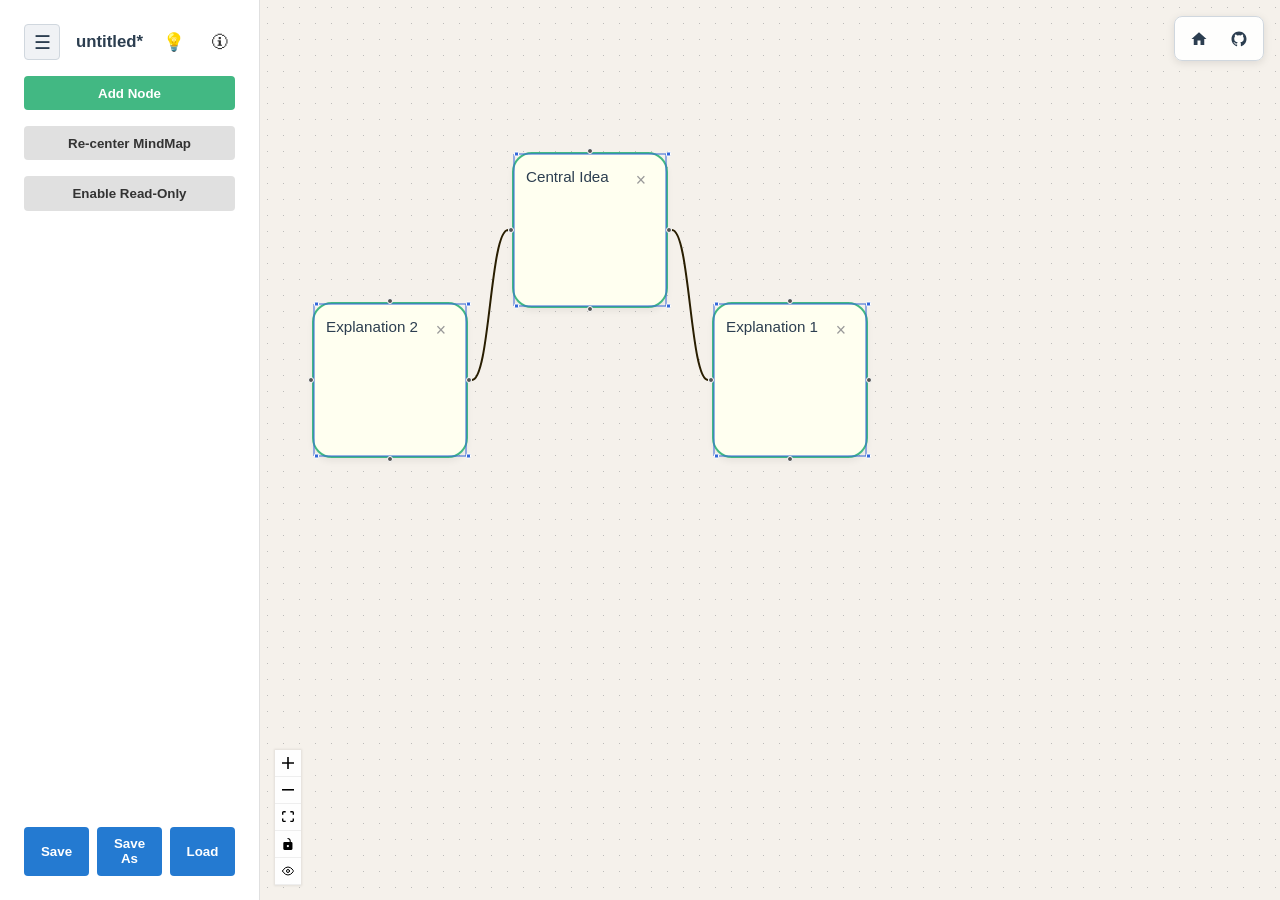
<file: app-mindmap/index.html>
<!DOCTYPE html>
<html lang="en">
  <head>
    <meta charset="UTF-8" />
    <meta name="viewport" content="width=device-width, initial-scale=1.0" />
    <title>Mindmap Maker</title>
    <script type="module" crossorigin src="./assets/index-CNzc7i6K.js"></script>
    <link rel="stylesheet" crossorigin href="./assets/index-DN7jUiZi.css">
  </head>
  <body>
    <div id="app"></div>
  </body>
</html>
</file>
<file: app-mindmap/assets/index-DN7jUiZi.css>
.vue-flow__resize-control{position:absolute}.vue-flow__resize-control.left,.vue-flow__resize-control.right{cursor:ew-resize}.vue-flow__resize-control.top,.vue-flow__resize-control.bottom{cursor:ns-resize}.vue-flow__resize-control.top.left,.vue-flow__resize-control.bottom.right{cursor:nwse-resize}.vue-flow__resize-control.bottom.left,.vue-flow__resize-control.top.right{cursor:nesw-resize}.vue-flow__resize-control.handle{background-color:#3367d9;border:1px solid #fff;border-radius:1px;width:5px;height:5px;transform:translate(-50%,-50%)}.vue-flow__resize-control.handle.left{top:50%;left:0}.vue-flow__resize-control.handle.right{top:50%;left:100%}.vue-flow__resize-control.handle.top{top:0;left:50%}.vue-flow__resize-control.handle.bottom{top:100%;left:50%}.vue-flow__resize-control.handle.top.left,.vue-flow__resize-control.handle.bottom.left{left:0}.vue-flow__resize-control.handle.top.right,.vue-flow__resize-control.handle.bottom.right{left:100%}.vue-flow__resize-control.line{border:0 solid #3367d9}.vue-flow__resize-control.line.left,.vue-flow__resize-control.line.right{width:1px;height:100%;top:0;transform:translate(-50%)}.vue-flow__resize-control.line.left{border-left-width:1px;left:0}.vue-flow__resize-control.line.right{border-right-width:1px;left:100%}.vue-flow__resize-control.line.top,.vue-flow__resize-control.line.bottom{width:100%;height:1px;left:0;transform:translateY(-50%)}.vue-flow__resize-control.line.top{border-top-width:1px;top:0}.vue-flow__resize-control.line.bottom{border-bottom-width:1px;top:100%}@font-face{font-display:block;font-family:KaTeX_AMS;font-style:normal;font-weight:400;src:url(./KaTeX_AMS-Regular-BQhdFMY1.woff2)format("woff2"),url(./KaTeX_AMS-Regular-DMm9YOAa.woff)format("woff"),url(./KaTeX_AMS-Regular-DRggAlZN.ttf)format("truetype")}@font-face{font-display:block;font-family:KaTeX_Caligraphic;font-style:normal;font-weight:700;src:url(./KaTeX_Caligraphic-Bold-Dq_IR9rO.woff2)format("woff2"),url(./KaTeX_Caligraphic-Bold-BEiXGLvX.woff)format("woff"),url(./KaTeX_Caligraphic-Bold-ATXxdsX0.ttf)format("truetype")}@font-face{font-display:block;font-family:KaTeX_Caligraphic;font-style:normal;font-weight:400;src:url(./KaTeX_Caligraphic-Regular-Di6jR-x-.woff2)format("woff2"),url(./KaTeX_Caligraphic-Regular-CTRA-rTL.woff)format("woff"),url(./KaTeX_Caligraphic-Regular-wX97UBjC.ttf)format("truetype")}@font-face{font-display:block;font-family:KaTeX_Fraktur;font-style:normal;font-weight:700;src:url(./KaTeX_Fraktur-Bold-CL6g_b3V.woff2)format("woff2"),url(./KaTeX_Fraktur-Bold-BsDP51OF.woff)format("woff"),url(./KaTeX_Fraktur-Bold-BdnERNNW.ttf)format("truetype")}@font-face{font-display:block;font-family:KaTeX_Fraktur;font-style:normal;font-weight:400;src:url(./KaTeX_Fraktur-Regular-CTYiF6lA.woff2)format("woff2"),url(./KaTeX_Fraktur-Regular-Dxdc4cR9.woff)format("woff"),url(./KaTeX_Fraktur-Regular-CB_wures.ttf)format("truetype")}@font-face{font-display:block;font-family:KaTeX_Main;font-style:normal;font-weight:700;src:url(./KaTeX_Main-Bold-Cx986IdX.woff2)format("woff2"),url(./KaTeX_Main-Bold-Jm3AIy58.woff)format("woff"),url(./KaTeX_Main-Bold-waoOVXN0.ttf)format("truetype")}@font-face{font-display:block;font-family:KaTeX_Main;font-style:italic;font-weight:700;src:url(./KaTeX_Main-BoldItalic-DxDJ3AOS.woff2)format("woff2"),url(./KaTeX_Main-BoldItalic-SpSLRI95.woff)format("woff"),url(./KaTeX_Main-BoldItalic-DzxPMmG6.ttf)format("truetype")}@font-face{font-display:block;font-family:KaTeX_Main;font-style:italic;font-weight:400;src:url(./KaTeX_Main-Italic-NWA7e6Wa.woff2)format("woff2"),url(./KaTeX_Main-Italic-BMLOBm91.woff)format("woff"),url(./KaTeX_Main-Italic-3WenGoN9.ttf)format("truetype")}@font-face{font-display:block;font-family:KaTeX_Main;font-style:normal;font-weight:400;src:url(./KaTeX_Main-Regular-B22Nviop.woff2)format("woff2"),url(./KaTeX_Main-Regular-Dr94JaBh.woff)format("woff"),url(./KaTeX_Main-Regular-ypZvNtVU.ttf)format("truetype")}@font-face{font-display:block;font-family:KaTeX_Math;font-style:italic;font-weight:700;src:url(./KaTeX_Math-BoldItalic-CZnvNsCZ.woff2)format("woff2"),url(./KaTeX_Math-BoldItalic-iY-2wyZ7.woff)format("woff"),url(./KaTeX_Math-BoldItalic-B3XSjfu4.ttf)format("truetype")}@font-face{font-display:block;font-family:KaTeX_Math;font-style:italic;font-weight:400;src:url(./KaTeX_Math-Italic-t53AETM-.woff2)format("woff2"),url(./KaTeX_Math-Italic-DA0__PXp.woff)format("woff"),url(./KaTeX_Math-Italic-flOr_0UB.ttf)format("truetype")}@font-face{font-display:block;font-family:KaTeX_SansSerif;font-style:normal;font-weight:700;src:url(./KaTeX_SansSerif-Bold-D1sUS0GD.woff2)format("woff2"),url(./KaTeX_SansSerif-Bold-DbIhKOiC.woff)format("woff"),url(./KaTeX_SansSerif-Bold-CFMepnvq.ttf)format("truetype")}@font-face{font-display:block;font-family:KaTeX_SansSerif;font-style:italic;font-weight:400;src:url(./KaTeX_SansSerif-Italic-C3H0VqGB.woff2)format("woff2"),url(./KaTeX_SansSerif-Italic-DN2j7dab.woff)format("woff"),url(./KaTeX_SansSerif-Italic-YYjJ1zSn.ttf)format("truetype")}@font-face{font-display:block;font-family:KaTeX_SansSerif;font-style:normal;font-weight:400;src:url(./KaTeX_SansSerif-Regular-DDBCnlJ7.woff2)format("woff2"),url(./KaTeX_SansSerif-Regular-CS6fqUqJ.woff)format("woff"),url(./KaTeX_SansSerif-Regular-BNo7hRIc.ttf)format("truetype")}@font-face{font-display:block;font-family:KaTeX_Script;font-style:normal;font-weight:400;src:url(./KaTeX_Script-Regular-D3wIWfF6.woff2)format("woff2"),url(./KaTeX_Script-Regular-D5yQViql.woff)format("woff"),url(./KaTeX_Script-Regular-C5JkGWo-.ttf)format("truetype")}@font-face{font-display:block;font-family:KaTeX_Size1;font-style:normal;font-weight:400;src:url(./KaTeX_Size1-Regular-mCD8mA8B.woff2)format("woff2"),url(./KaTeX_Size1-Regular-C195tn64.woff)format("woff"),url(./KaTeX_Size1-Regular-Dbsnue_I.ttf)format("truetype")}@font-face{font-display:block;font-family:KaTeX_Size2;font-style:normal;font-weight:400;src:url(./KaTeX_Size2-Regular-Dy4dx90m.woff2)format("woff2"),url(./KaTeX_Size2-Regular-oD1tc_U0.woff)format("woff"),url(./KaTeX_Size2-Regular-B7gKUWhC.ttf)format("truetype")}@font-face{font-display:block;font-family:KaTeX_Size3;font-style:normal;font-weight:400;src:url([data-uri])format("woff2"),url(./KaTeX_Size3-Regular-CTq5MqoE.woff)format("woff"),url(./KaTeX_Size3-Regular-DgpXs0kz.ttf)format("truetype")}@font-face{font-display:block;font-family:KaTeX_Size4;font-style:normal;font-weight:400;src:url(./KaTeX_Size4-Regular-Dl5lxZxV.woff2)format("woff2"),url(./KaTeX_Size4-Regular-BF-4gkZK.woff)format("woff"),url(./KaTeX_Size4-Regular-DWFBv043.ttf)format("truetype")}@font-face{font-display:block;font-family:KaTeX_Typewriter;font-style:normal;font-weight:400;src:url(./KaTeX_Typewriter-Regular-CO6r4hn1.woff2)format("woff2"),url(./KaTeX_Typewriter-Regular-C0xS9mPB.woff)format("woff"),url(./KaTeX_Typewriter-Regular-D3Ib7_Hf.ttf)format("truetype")}.katex{text-indent:0;text-rendering:auto;font:1.21em/1.2 KaTeX_Main,Times New Roman,serif;position:relative}.katex *{border-color:currentColor;-ms-high-contrast-adjust:none!important}.katex .katex-version:after{content:"0.18.9"}.katex .katex-mathml{clip-path:inset(50%);border:0;width:1px;height:1px;padding:0;position:absolute;overflow:hidden}.katex .katex-html>.katex-newline{display:block}.katex .katex-base{white-space:nowrap;width:min-content;position:relative}.katex .katex-base,.katex .katex-strut{display:inline-block}.katex .textbf{font-weight:700}.katex .textit{font-style:italic}.katex .textrm{font-family:KaTeX_Main}.katex .textsf{font-family:KaTeX_SansSerif}.katex .texttt{font-family:KaTeX_Typewriter}.katex .mathnormal{font-family:KaTeX_Math;font-style:italic}.katex .mathit{font-family:KaTeX_Main;font-style:italic}.katex .mathrm{font-style:normal}.katex .mathbf{font-family:KaTeX_Main;font-weight:700}.katex .boldsymbol{font-family:KaTeX_Math;font-style:italic;font-weight:700}.katex .amsrm,.katex .mathbb,.katex .textbb{font-family:KaTeX_AMS}.katex .mathcal{font-family:KaTeX_Caligraphic}.katex .mathfrak,.katex .textfrak{font-family:KaTeX_Fraktur}.katex .mathboldfrak,.katex .textboldfrak{font-family:KaTeX_Fraktur;font-weight:700}.katex .mathtt{font-family:KaTeX_Typewriter}.katex .mathscr,.katex .textscr{font-family:KaTeX_Script}.katex .mathsf,.katex .textsf{font-family:KaTeX_SansSerif}.katex .mathboldsf,.katex .textboldsf{font-family:KaTeX_SansSerif;font-weight:700}.katex .mathitsf,.katex .mathsfit,.katex .textitsf{font-family:KaTeX_SansSerif;font-style:italic}.katex .mainrm{font-family:KaTeX_Main;font-style:normal}.katex .vlist-t{border-collapse:collapse;table-layout:fixed;display:inline-table}.katex .vlist-r{display:table-row}.katex .vlist{vertical-align:bottom;display:table-cell;position:relative}.katex .vlist>span{height:0;display:block;position:relative}.katex .vlist>span>span{display:inline-block}.katex .vlist>span>.pstrut{width:0;overflow:hidden}.katex .vlist-t2{margin-right:-2px}.katex .vlist-s{vertical-align:bottom;width:2px;min-width:2px;font-size:1px;display:table-cell}.katex .katex-vbox{flex-direction:column;align-items:baseline;display:inline-flex}.katex .katex-thinbox{flex-direction:row;width:0;max-width:0;display:inline-flex}.katex .msupsub{text-align:left}.katex .mfrac>span>span{text-align:center}.katex .mfrac .frac-line{border-bottom-style:solid;width:100%;display:inline-block}.katex .katex-hdashline,.katex .katex-hline,.katex .katex-overline .overline-line,.katex .katex-rule,.katex .katex-underline .underline-line,.katex .mfrac .frac-line{min-height:1px}.katex .mspace{display:inline-block}.katex .katex-smash{line-height:0;display:inline}.katex .clap,.katex .llap,.katex .rlap{width:0;position:relative}.katex .clap>.katex-inner,.katex .llap>.katex-inner,.katex .rlap>.katex-inner{position:absolute}.katex .clap>.katex-fix,.katex .llap>.katex-fix,.katex .rlap>.katex-fix{display:inline-block}.katex .llap>.katex-inner{right:0}.katex .clap>.katex-inner,.katex .rlap>.katex-inner{left:0}.katex .clap>.katex-inner>span{margin-left:-50%;margin-right:50%}.katex .katex-rule{border:0 solid;display:inline-block;position:relative}.katex .katex-hline,.katex .katex-overline .overline-line,.katex .katex-underline .underline-line{border-bottom-style:solid;width:100%;display:inline-block}.katex .katex-hdashline{border-bottom-style:dashed;width:100%;display:inline-block}.katex .sqrt>.katex-root{margin-left:.277778em;margin-right:-.555556em}.katex .fontsize-ensurer.reset-size1.size1,.katex .katex-sizing.reset-size1.size1{font-size:1em}.katex .fontsize-ensurer.reset-size1.size2,.katex .katex-sizing.reset-size1.size2{font-size:1.2em}.katex .fontsize-ensurer.reset-size1.size3,.katex .katex-sizing.reset-size1.size3{font-size:1.4em}.katex .fontsize-ensurer.reset-size1.size4,.katex .katex-sizing.reset-size1.size4{font-size:1.6em}.katex .fontsize-ensurer.reset-size1.size5,.katex .katex-sizing.reset-size1.size5{font-size:1.8em}.katex .fontsize-ensurer.reset-size1.size6,.katex .katex-sizing.reset-size1.size6{font-size:2em}.katex .fontsize-ensurer.reset-size1.size7,.katex .katex-sizing.reset-size1.size7{font-size:2.4em}.katex .fontsize-ensurer.reset-size1.size8,.katex .katex-sizing.reset-size1.size8{font-size:2.88em}.katex .fontsize-ensurer.reset-size1.size9,.katex .katex-sizing.reset-size1.size9{font-size:3.456em}.katex .fontsize-ensurer.reset-size1.size10,.katex .katex-sizing.reset-size1.size10{font-size:4.148em}.katex .fontsize-ensurer.reset-size1.size11,.katex .katex-sizing.reset-size1.size11{font-size:4.976em}.katex .fontsize-ensurer.reset-size2.size1,.katex .katex-sizing.reset-size2.size1{font-size:.833333em}.katex .fontsize-ensurer.reset-size2.size2,.katex .katex-sizing.reset-size2.size2{font-size:1em}.katex .fontsize-ensurer.reset-size2.size3,.katex .katex-sizing.reset-size2.size3{font-size:1.16667em}.katex .fontsize-ensurer.reset-size2.size4,.katex .katex-sizing.reset-size2.size4{font-size:1.33333em}.katex .fontsize-ensurer.reset-size2.size5,.katex .katex-sizing.reset-size2.size5{font-size:1.5em}.katex .fontsize-ensurer.reset-size2.size6,.katex .katex-sizing.reset-size2.size6{font-size:1.66667em}.katex .fontsize-ensurer.reset-size2.size7,.katex .katex-sizing.reset-size2.size7{font-size:2em}.katex .fontsize-ensurer.reset-size2.size8,.katex .katex-sizing.reset-size2.size8{font-size:2.4em}.katex .fontsize-ensurer.reset-size2.size9,.katex .katex-sizing.reset-size2.size9{font-size:2.88em}.katex .fontsize-ensurer.reset-size2.size10,.katex .katex-sizing.reset-size2.size10{font-size:3.45667em}.katex .fontsize-ensurer.reset-size2.size11,.katex .katex-sizing.reset-size2.size11{font-size:4.14667em}.katex .fontsize-ensurer.reset-size3.size1,.katex .katex-sizing.reset-size3.size1{font-size:.714286em}.katex .fontsize-ensurer.reset-size3.size2,.katex .katex-sizing.reset-size3.size2{font-size:.857143em}.katex .fontsize-ensurer.reset-size3.size3,.katex .katex-sizing.reset-size3.size3{font-size:1em}.katex .fontsize-ensurer.reset-size3.size4,.katex .katex-sizing.reset-size3.size4{font-size:1.14286em}.katex .fontsize-ensurer.reset-size3.size5,.katex .katex-sizing.reset-size3.size5{font-size:1.28571em}.katex .fontsize-ensurer.reset-size3.size6,.katex .katex-sizing.reset-size3.size6{font-size:1.42857em}.katex .fontsize-ensurer.reset-size3.size7,.katex .katex-sizing.reset-size3.size7{font-size:1.71429em}.katex .fontsize-ensurer.reset-size3.size8,.katex .katex-sizing.reset-size3.size8{font-size:2.05714em}.katex .fontsize-ensurer.reset-size3.size9,.katex .katex-sizing.reset-size3.size9{font-size:2.46857em}.katex .fontsize-ensurer.reset-size3.size10,.katex .katex-sizing.reset-size3.size10{font-size:2.96286em}.katex .fontsize-ensurer.reset-size3.size11,.katex .katex-sizing.reset-size3.size11{font-size:3.55429em}.katex .fontsize-ensurer.reset-size4.size1,.katex .katex-sizing.reset-size4.size1{font-size:.625em}.katex .fontsize-ensurer.reset-size4.size2,.katex .katex-sizing.reset-size4.size2{font-size:.75em}.katex .fontsize-ensurer.reset-size4.size3,.katex .katex-sizing.reset-size4.size3{font-size:.875em}.katex .fontsize-ensurer.reset-size4.size4,.katex .katex-sizing.reset-size4.size4{font-size:1em}.katex .fontsize-ensurer.reset-size4.size5,.katex .katex-sizing.reset-size4.size5{font-size:1.125em}.katex .fontsize-ensurer.reset-size4.size6,.katex .katex-sizing.reset-size4.size6{font-size:1.25em}.katex .fontsize-ensurer.reset-size4.size7,.katex .katex-sizing.reset-size4.size7{font-size:1.5em}.katex .fontsize-ensurer.reset-size4.size8,.katex .katex-sizing.reset-size4.size8{font-size:1.8em}.katex .fontsize-ensurer.reset-size4.size9,.katex .katex-sizing.reset-size4.size9{font-size:2.16em}.katex .fontsize-ensurer.reset-size4.size10,.katex .katex-sizing.reset-size4.size10{font-size:2.5925em}.katex .fontsize-ensurer.reset-size4.size11,.katex .katex-sizing.reset-size4.size11{font-size:3.11em}.katex .fontsize-ensurer.reset-size5.size1,.katex .katex-sizing.reset-size5.size1{font-size:.555556em}.katex .fontsize-ensurer.reset-size5.size2,.katex .katex-sizing.reset-size5.size2{font-size:.666667em}.katex .fontsize-ensurer.reset-size5.size3,.katex .katex-sizing.reset-size5.size3{font-size:.777778em}.katex .fontsize-ensurer.reset-size5.size4,.katex .katex-sizing.reset-size5.size4{font-size:.888889em}.katex .fontsize-ensurer.reset-size5.size5,.katex .katex-sizing.reset-size5.size5{font-size:1em}.katex .fontsize-ensurer.reset-size5.size6,.katex .katex-sizing.reset-size5.size6{font-size:1.11111em}.katex .fontsize-ensurer.reset-size5.size7,.katex .katex-sizing.reset-size5.size7{font-size:1.33333em}.katex .fontsize-ensurer.reset-size5.size8,.katex .katex-sizing.reset-size5.size8{font-size:1.6em}.katex .fontsize-ensurer.reset-size5.size9,.katex .katex-sizing.reset-size5.size9{font-size:1.92em}.katex .fontsize-ensurer.reset-size5.size10,.katex .katex-sizing.reset-size5.size10{font-size:2.30444em}.katex .fontsize-ensurer.reset-size5.size11,.katex .katex-sizing.reset-size5.size11{font-size:2.76444em}.katex .fontsize-ensurer.reset-size6.size1,.katex .katex-sizing.reset-size6.size1{font-size:.5em}.katex .fontsize-ensurer.reset-size6.size2,.katex .katex-sizing.reset-size6.size2{font-size:.6em}.katex .fontsize-ensurer.reset-size6.size3,.katex .katex-sizing.reset-size6.size3{font-size:.7em}.katex .fontsize-ensurer.reset-size6.size4,.katex .katex-sizing.reset-size6.size4{font-size:.8em}.katex .fontsize-ensurer.reset-size6.size5,.katex .katex-sizing.reset-size6.size5{font-size:.9em}.katex .fontsize-ensurer.reset-size6.size6,.katex .katex-sizing.reset-size6.size6{font-size:1em}.katex .fontsize-ensurer.reset-size6.size7,.katex .katex-sizing.reset-size6.size7{font-size:1.2em}.katex .fontsize-ensurer.reset-size6.size8,.katex .katex-sizing.reset-size6.size8{font-size:1.44em}.katex .fontsize-ensurer.reset-size6.size9,.katex .katex-sizing.reset-size6.size9{font-size:1.728em}.katex .fontsize-ensurer.reset-size6.size10,.katex .katex-sizing.reset-size6.size10{font-size:2.074em}.katex .fontsize-ensurer.reset-size6.size11,.katex .katex-sizing.reset-size6.size11{font-size:2.488em}.katex .fontsize-ensurer.reset-size7.size1,.katex .katex-sizing.reset-size7.size1{font-size:.416667em}.katex .fontsize-ensurer.reset-size7.size2,.katex .katex-sizing.reset-size7.size2{font-size:.5em}.katex .fontsize-ensurer.reset-size7.size3,.katex .katex-sizing.reset-size7.size3{font-size:.583333em}.katex .fontsize-ensurer.reset-size7.size4,.katex .katex-sizing.reset-size7.size4{font-size:.666667em}.katex .fontsize-ensurer.reset-size7.size5,.katex .katex-sizing.reset-size7.size5{font-size:.75em}.katex .fontsize-ensurer.reset-size7.size6,.katex .katex-sizing.reset-size7.size6{font-size:.833333em}.katex .fontsize-ensurer.reset-size7.size7,.katex .katex-sizing.reset-size7.size7{font-size:1em}.katex .fontsize-ensurer.reset-size7.size8,.katex .katex-sizing.reset-size7.size8{font-size:1.2em}.katex .fontsize-ensurer.reset-size7.size9,.katex .katex-sizing.reset-size7.size9{font-size:1.44em}.katex .fontsize-ensurer.reset-size7.size10,.katex .katex-sizing.reset-size7.size10{font-size:1.72833em}.katex .fontsize-ensurer.reset-size7.size11,.katex .katex-sizing.reset-size7.size11{font-size:2.07333em}.katex .fontsize-ensurer.reset-size8.size1,.katex .katex-sizing.reset-size8.size1{font-size:.347222em}.katex .fontsize-ensurer.reset-size8.size2,.katex .katex-sizing.reset-size8.size2{font-size:.416667em}.katex .fontsize-ensurer.reset-size8.size3,.katex .katex-sizing.reset-size8.size3{font-size:.486111em}.katex .fontsize-ensurer.reset-size8.size4,.katex .katex-sizing.reset-size8.size4{font-size:.555556em}.katex .fontsize-ensurer.reset-size8.size5,.katex .katex-sizing.reset-size8.size5{font-size:.625em}.katex .fontsize-ensurer.reset-size8.size6,.katex .katex-sizing.reset-size8.size6{font-size:.694444em}.katex .fontsize-ensurer.reset-size8.size7,.katex .katex-sizing.reset-size8.size7{font-size:.833333em}.katex .fontsize-ensurer.reset-size8.size8,.katex .katex-sizing.reset-size8.size8{font-size:1em}.katex .fontsize-ensurer.reset-size8.size9,.katex .katex-sizing.reset-size8.size9{font-size:1.2em}.katex .fontsize-ensurer.reset-size8.size10,.katex .katex-sizing.reset-size8.size10{font-size:1.44028em}.katex .fontsize-ensurer.reset-size8.size11,.katex .katex-sizing.reset-size8.size11{font-size:1.72778em}.katex .fontsize-ensurer.reset-size9.size1,.katex .katex-sizing.reset-size9.size1{font-size:.289352em}.katex .fontsize-ensurer.reset-size9.size2,.katex .katex-sizing.reset-size9.size2{font-size:.347222em}.katex .fontsize-ensurer.reset-size9.size3,.katex .katex-sizing.reset-size9.size3{font-size:.405093em}.katex .fontsize-ensurer.reset-size9.size4,.katex .katex-sizing.reset-size9.size4{font-size:.462963em}.katex .fontsize-ensurer.reset-size9.size5,.katex .katex-sizing.reset-size9.size5{font-size:.520833em}.katex .fontsize-ensurer.reset-size9.size6,.katex .katex-sizing.reset-size9.size6{font-size:.578704em}.katex .fontsize-ensurer.reset-size9.size7,.katex .katex-sizing.reset-size9.size7{font-size:.694444em}.katex .fontsize-ensurer.reset-size9.size8,.katex .katex-sizing.reset-size9.size8{font-size:.833333em}.katex .fontsize-ensurer.reset-size9.size9,.katex .katex-sizing.reset-size9.size9{font-size:1em}.katex .fontsize-ensurer.reset-size9.size10,.katex .katex-sizing.reset-size9.size10{font-size:1.20023em}.katex .fontsize-ensurer.reset-size9.size11,.katex .katex-sizing.reset-size9.size11{font-size:1.43981em}.katex .fontsize-ensurer.reset-size10.size1,.katex .katex-sizing.reset-size10.size1{font-size:.24108em}.katex .fontsize-ensurer.reset-size10.size2,.katex .katex-sizing.reset-size10.size2{font-size:.289296em}.katex .fontsize-ensurer.reset-size10.size3,.katex .katex-sizing.reset-size10.size3{font-size:.337512em}.katex .fontsize-ensurer.reset-size10.size4,.katex .katex-sizing.reset-size10.size4{font-size:.385728em}.katex .fontsize-ensurer.reset-size10.size5,.katex .katex-sizing.reset-size10.size5{font-size:.433944em}.katex .fontsize-ensurer.reset-size10.size6,.katex .katex-sizing.reset-size10.size6{font-size:.48216em}.katex .fontsize-ensurer.reset-size10.size7,.katex .katex-sizing.reset-size10.size7{font-size:.578592em}.katex .fontsize-ensurer.reset-size10.size8,.katex .katex-sizing.reset-size10.size8{font-size:.694311em}.katex .fontsize-ensurer.reset-size10.size9,.katex .katex-sizing.reset-size10.size9{font-size:.833173em}.katex .fontsize-ensurer.reset-size10.size10,.katex .katex-sizing.reset-size10.size10{font-size:1em}.katex .fontsize-ensurer.reset-size10.size11,.katex .katex-sizing.reset-size10.size11{font-size:1.19961em}.katex .fontsize-ensurer.reset-size11.size1,.katex .katex-sizing.reset-size11.size1{font-size:.200965em}.katex .fontsize-ensurer.reset-size11.size2,.katex .katex-sizing.reset-size11.size2{font-size:.241158em}.katex .fontsize-ensurer.reset-size11.size3,.katex .katex-sizing.reset-size11.size3{font-size:.281351em}.katex .fontsize-ensurer.reset-size11.size4,.katex .katex-sizing.reset-size11.size4{font-size:.321543em}.katex .fontsize-ensurer.reset-size11.size5,.katex .katex-sizing.reset-size11.size5{font-size:.361736em}.katex .fontsize-ensurer.reset-size11.size6,.katex .katex-sizing.reset-size11.size6{font-size:.401929em}.katex .fontsize-ensurer.reset-size11.size7,.katex .katex-sizing.reset-size11.size7{font-size:.482315em}.katex .fontsize-ensurer.reset-size11.size8,.katex .katex-sizing.reset-size11.size8{font-size:.578778em}.katex .fontsize-ensurer.reset-size11.size9,.katex .katex-sizing.reset-size11.size9{font-size:.694534em}.katex .fontsize-ensurer.reset-size11.size10,.katex .katex-sizing.reset-size11.size10{font-size:.833601em}.katex .fontsize-ensurer.reset-size11.size11,.katex .katex-sizing.reset-size11.size11{font-size:1em}.katex .delimsizing.size1{font-family:KaTeX_Size1}.katex .delimsizing.size2{font-family:KaTeX_Size2}.katex .delimsizing.size3{font-family:KaTeX_Size3}.katex .delimsizing.size4{font-family:KaTeX_Size4}.katex .delimsizing.mult .delim-size1>span{font-family:KaTeX_Size1}.katex .delimsizing.mult .delim-size4>span{font-family:KaTeX_Size4}.katex .nulldelimiter{width:.12em;display:inline-block}.katex .delimcenter,.katex .op-symbol{position:relative}.katex .op-symbol.small-op{font-family:KaTeX_Size1}.katex .op-symbol.large-op{font-family:KaTeX_Size2}.katex .katex-accent>.vlist-t,.katex .op-limits>.vlist-t{text-align:center}.katex .katex-accent .accent-body{position:relative}.katex .katex-accent .accent-body:not(.accent-full){width:0}.katex .katex-overlay{display:block}.katex .mtable .vertical-separator{min-width:1px;display:inline-block}.katex .mtable .arraycolsep{display:inline-block}.katex .mtable .col-align-c>.vlist-t{text-align:center}.katex .mtable .col-align-l>.vlist-t{text-align:left}.katex .mtable .col-align-r>.vlist-t{text-align:right}.katex .svg-align{text-align:left}.katex svg{fill:currentColor;stroke:currentColor;height:inherit;width:100%;display:block;position:absolute}.katex svg path{stroke:none}.katex svg{fill-rule:nonzero;fill-opacity:1;stroke-width:1px;stroke-linecap:butt;stroke-linejoin:miter;stroke-miterlimit:4;stroke-dasharray:none;stroke-dashoffset:0;stroke-opacity:1}.katex img{border-style:none;min-width:0;max-width:none;min-height:0;max-height:none}.katex .katex-stretchy{width:100%;display:block;position:relative;overflow:hidden}.katex .katex-stretchy:after,.katex .katex-stretchy:before{content:""}.katex .hide-tail{width:100%;position:relative;overflow:hidden}.katex .halfarrow-left{width:50.2%;position:absolute;left:0;overflow:hidden}.katex .halfarrow-right{width:50.2%;position:absolute;right:0;overflow:hidden}.katex .brace-left{width:25.1%;position:absolute;left:0;overflow:hidden}.katex .brace-center{width:50%;position:absolute;left:25%;overflow:hidden}.katex .brace-right{width:25.1%;position:absolute;right:0;overflow:hidden}.katex .x-arrow-pad{padding:0 .5em}.katex .cd-arrow-pad{padding:0 .55556em 0 .27778em}.katex .mover,.katex .munder,.katex .x-arrow{text-align:center}.katex .boxpad{padding:0 .3em}.katex .fbox,.katex .fcolorbox{box-sizing:border-box;border:.04em solid}.katex .cancel-pad{padding:0 .2em}.katex .cancel-lap{margin-left:-.2em;margin-right:-.2em}.katex .katex-sout{border-bottom-style:solid;border-bottom-width:.08em}.katex .angl{box-sizing:border-box;border-top:.049em solid;border-right:.049em solid;margin-right:.03889em}.katex .anglpad{padding:0 .03889em}.katex .reflectbox{display:inline-block;transform:scaleX(-1)}.katex .eqn-num:before{content:"(" counter(katexEqnNo) ")";counter-increment:katexEqnNo}.katex .mml-eqn-num:before{content:"(" counter(mmlEqnNo) ")";counter-increment:mmlEqnNo}.katex .mtr-glue{width:50%}.katex .cd-vert-arrow{display:inline-block;position:relative}.katex .cd-label-left{text-align:left;display:inline-block;position:absolute;right:calc(50% + .3em)}.katex .cd-label-right{text-align:right;display:inline-block;position:absolute;left:calc(50% + .3em)}.katex-display{text-align:center;margin:1em 0;display:block}.katex-display>.katex{text-align:center;white-space:nowrap;display:block}.katex-display>.katex>.katex-html{display:block;position:relative}.katex-display>.katex>.katex-html>.katex-tag{position:absolute;right:0}.katex-display.leqno>.katex>.katex-html>.katex-tag{left:0;right:auto}.katex-display.fleqn>.katex{text-align:left;padding-left:2em}body{counter-reset:katexEqnNo mmlEqnNo}.custom-mindmap-node{border:2px solid #42b883;border-radius:20px;flex-direction:column;width:100%;height:100%;padding:12px;font-family:inherit;transition:background-color .2s;display:flex;position:relative;box-shadow:0 4px 6px #0000000d}.node-content{cursor:pointer;flex-direction:column;flex:1;height:100%;display:flex;position:relative;overflow:auto}.custom-mindmap-node textarea{color:#333;resize:none;word-break:break-word;white-space:pre-wrap;background:0 0;border:none;outline:none;width:100%;height:100%;font-family:inherit;font-size:.95rem}.rendered-content{color:#2c3e50;word-break:break-word;overflow-wrap:break-word;height:100%;font-size:.95rem;line-height:1.5}.rendered-content p{margin-bottom:.5rem}.rendered-content h1,.rendered-content h2,.rendered-content h3,.rendered-content h4{color:#1a252f;margin-top:.5rem;margin-bottom:.3rem;font-family:Georgia,Times New Roman,serif;font-weight:600}.rendered-content h1{font-size:1.3rem}.rendered-content h2{font-size:1.2rem}.rendered-content h3{font-size:1.1rem}.rendered-content ul,.rendered-content ol{margin-bottom:.5rem;padding-left:1.2rem}.rendered-content li{margin-bottom:.2rem}.rendered-content table{border-collapse:collapse;background:#fff;width:100%;margin-bottom:.5rem;font-size:.85rem}.rendered-content th,.rendered-content td{text-align:left;border:1px solid #d0d7de;padding:4px 8px}.rendered-content th{background-color:#f6f8fa;font-weight:600}.rendered-content code{background:#0000000f;border-radius:4px;padding:.15em .3em;font-family:ui-monospace,SFMono-Regular,Menlo,Monaco,Consolas,monospace;font-size:.85em}.rendered-content pre{background:#f6f8fa;border:1px solid #e1e4e8;border-radius:6px;margin-bottom:.5rem;padding:8px;overflow-x:auto}.rendered-content pre code{color:#24292e;background:0 0;border-radius:0;padding:0;font-size:.85rem}.rendered-content blockquote{color:#57606a;background:#42b8830d;border-left:3px solid #42b883;border-radius:0 4px 4px 0;margin:0 0 .5rem;padding-left:8px;font-style:italic}.delete-btn{color:#999;cursor:pointer;z-index:5;background:0 0;border:none;border-radius:4px;padding:2px 6px;font-size:1.1rem;position:absolute;top:2px;right:2px}.delete-btn:hover{color:#fff;background:#e74c3c}.nodelock-btn{color:#999;cursor:pointer;z-index:5;opacity:1;background:0 0;border:none;border-radius:4px;padding:2px 6px;font-size:1rem;position:absolute;bottom:2px;left:2px}.nodelock-btn:hover{opacity:.2}.handle{z-index:10;background:#42b883;border:2px solid #fff;border-radius:50%;width:10px;height:10px;transition:transform .2s,background .2s}.handle:hover{background:#3aa876;transform:scale(5)}.handle.top{top:-6px;left:50%;transform:translate(-50%)}.handle.top:hover{transform:translate(-50%)scale(1.5)}.handle.bottom{bottom:-6px;left:50%;transform:translate(-50%)}.handle.bottom:hover{transform:translate(-50%)scale(1.5)}.handle.left{top:50%;left:-6px;transform:translateY(-50%)}.handle.left:hover{transform:translateY(-50%)scale(1.5)}.handle.right{top:50%;right:-6px;transform:translateY(-50%)}.handle.right:hover{transform:translateY(-50%)scale(1.5)}.top-nav-bar[data-v-d5ef48d9]{z-index:100;-webkit-backdrop-filter:blur(4px);backdrop-filter:blur(4px);background:#ffffffe6;border:1px solid #d0d7de;border-radius:8px;align-items:center;gap:.5rem;padding:.35rem .5rem;display:flex;position:absolute;top:1rem;right:1rem;box-shadow:0 2px 8px #0000001a}.nav-icon-btn[data-v-d5ef48d9]{color:#2c3e50;border-radius:6px;justify-content:center;align-items:center;width:32px;height:32px;text-decoration:none;transition:background .2s,color .2s,transform .15s;display:flex}.nav-icon-btn[data-v-d5ef48d9]:hover{color:#247ad1;background:#f0f2f5;transform:translateY(-1px)}.icon[data-v-d5ef48d9]{display:block}.help-tooltip-container[data-v-2f80fd64]{cursor:pointer;align-items:center;display:inline-flex;position:relative}.help-icon[data-v-2f80fd64]{border-radius:50%;padding:2px 6px;font-size:1.1rem;transition:background .2s}.help-icon[data-v-2f80fd64]:hover{background:#f0f2f5}.help-popover[data-v-2f80fd64]{visibility:hidden;opacity:0;color:#333;z-index:100;background:#fff;border:1px solid #d0d7de;border-radius:6px;width:240px;padding:.8rem;font-size:.8rem;line-height:1.4;transition:opacity .2s,visibility .2s;position:absolute;top:0;left:30px;box-shadow:0 4px 12px #00000026}.help-tooltip-container:hover .help-popover[data-v-2f80fd64]{visibility:visible;opacity:1}.color-palette-section{background:#f9fbfb;border:1px solid #e0e0e0;border-radius:6px;flex-direction:column;gap:8px;padding:10px;display:flex}.color-palette-section h3{color:#2c3e50;font-size:.9rem}.color-grid{grid-template-columns:repeat(5,1fr);gap:6px;display:grid}.color-swatch{cursor:pointer;border:2px solid #ccc;border-radius:4px;width:28px;height:28px;transition:transform .2s,border-color .2s}.color-swatch:hover{border-color:#42b883;transform:scale(1.1)}.color-swatch.active{border-color:#2c3e50;box-shadow:0 0 0 2px #42b883}.custom-color-picker-row{color:#2c3e50;justify-content:space-between;align-items:center;margin-top:8px;font-size:.85rem;display:flex}.color-picker-input{-webkit-appearance:none;cursor:pointer;background:0 0;border:none;border-radius:4px;width:36px;height:28px}.color-picker-input::-webkit-color-swatch-wrapper{padding:0}.zindex-picker-row{color:#2c3e50;justify-content:space-between;align-items:center;margin-top:8px;font-size:.85rem;display:flex}.zindex-input{color:#2c3e50;text-align:right;background:#fff;border:1px solid #d0d0d0;border-radius:4px;width:60px;padding:.4rem .6rem;font-family:inherit;font-size:.85rem}.zindex-input:focus{border-color:#2c3e50;outline:none}.direction-section{background:#f9fbfb;border:1px solid #e0e0e0;border-radius:6px;flex-direction:column;gap:8px;padding:10px;display:flex}.direction-section h3{color:#2c3e50;font-size:.9rem}.direction-current{color:#666;text-align:center;font-size:.8rem}.edge-label-input{color:#2c3e50;background:#fff;border:1px solid #d0d0d0;border-radius:4px;width:100%;padding:.4rem .6rem;font-family:inherit;font-size:.85rem}.edge-label-input:focus{border-color:#2c3e50;outline:none}.context-menu[data-v-dd5a9e2c]{z-index:2000;background:#fff;border:1px solid #d0d7de;border-radius:6px;flex-direction:column;gap:8px;width:240px;max-height:80vh;padding:10px;display:flex;position:fixed;overflow-y:auto;box-shadow:0 8px 24px #0000002e}.context-menu[data-v-dd5a9e2c],.context-menu[data-v-dd5a9e2c] *{-webkit-user-select:none;user-select:none}.context-menu input[data-v-dd5a9e2c]{-webkit-user-select:text;user-select:text}.document-title{z-index:100;padding:10px 10px 10px 60px;font-size:larger;text-decoration:underline;position:relative}.vue-flow{z-index:0;direction:ltr;width:100%;height:100%;position:relative;overflow:hidden}.vue-flow__container{width:100%;height:100%;position:absolute;top:0;left:0}.vue-flow__pane{z-index:1}.vue-flow__pane.draggable{cursor:grab}.vue-flow__pane.selection{cursor:pointer}.vue-flow__pane.dragging{cursor:grabbing}.vue-flow__transformationpane{transform-origin:0 0;z-index:2;pointer-events:none}.vue-flow__viewport{z-index:4;overflow:clip}.vue-flow__selection{z-index:6}.vue-flow__edge-labels{pointer-events:none;-webkit-user-select:none;user-select:none;width:100%;height:100%;position:absolute}.vue-flow__nodesselection-rect:focus,.vue-flow__nodesselection-rect:focus-visible{outline:none}.vue-flow .vue-flow__edges{pointer-events:none;overflow:visible}.vue-flow__edge-path,.vue-flow__connection-path{stroke:#b1b1b7;stroke-width:1px;fill:none}.vue-flow__edge{pointer-events:visibleStroke;cursor:pointer}.vue-flow__edge.animated path{stroke-dasharray:5;animation:.5s linear infinite dashdraw}.vue-flow__edge.animated path.vue-flow__edge-interaction{stroke-dasharray:none;animation:none}.vue-flow__edge.inactive{pointer-events:none}.vue-flow__edge.selected,.vue-flow__edge:focus,.vue-flow__edge:focus-visible{outline:none}.vue-flow__edge.selected .vue-flow__edge-path,.vue-flow__edge:focus .vue-flow__edge-path,.vue-flow__edge:focus-visible .vue-flow__edge-path{stroke:#555}.vue-flow__edge-textwrapper{pointer-events:all}.vue-flow__edge-text{pointer-events:none;-webkit-user-select:none;user-select:none}.vue-flow__connection{pointer-events:none}.vue-flow__connection .animated{stroke-dasharray:5;animation:.5s linear infinite dashdraw}.vue-flow__connectionline{z-index:1001}.vue-flow__nodes{pointer-events:none;transform-origin:0 0}.vue-flow__node{-webkit-user-select:none;user-select:none;pointer-events:all;transform-origin:0 0;box-sizing:border-box;cursor:default;position:absolute}.vue-flow__node.draggable{cursor:grab;pointer-events:all}.vue-flow__node.draggable.dragging{cursor:grabbing}.vue-flow__nodesselection{z-index:3;transform-origin:0 0;pointer-events:none}.vue-flow__nodesselection-rect{pointer-events:all;cursor:grab;position:absolute}.vue-flow__nodesselection-rect.dragging{cursor:grabbing}.vue-flow__handle{pointer-events:none;min-width:5px;min-height:5px;position:absolute}.vue-flow__handle.connectable{pointer-events:all;cursor:crosshair}.vue-flow__handle-bottom{bottom:0;left:50%;transform:translate(-50%,50%)}.vue-flow__handle-top{top:0;left:50%;transform:translate(-50%,-50%)}.vue-flow__handle-left{top:50%;left:0;transform:translate(-50%,-50%)}.vue-flow__handle-right{top:50%;right:0;transform:translate(50%,-50%)}.vue-flow__edgeupdater{cursor:move;pointer-events:all}.vue-flow__panel{z-index:5;margin:15px;position:absolute}.vue-flow__panel.top{top:0}.vue-flow__panel.bottom{bottom:0}.vue-flow__panel.left{left:0}.vue-flow__panel.right{right:0}.vue-flow__panel.center{left:50%;transform:translate(-50%)}@keyframes dashdraw{0%{stroke-dashoffset:10px}}:root{--vf-node-bg:#fff;--vf-node-text:#222;--vf-connection-path:#b1b1b7;--vf-handle:#555}.vue-flow__edge.updating .vue-flow__edge-path{stroke:#777}.vue-flow__edge-text{font-size:10px}.vue-flow__connection-path{stroke:var(--vf-connection-path)}.vue-flow__node{cursor:grab}.vue-flow__node.selectable:focus,.vue-flow__node.selectable:focus-visible{outline:none}.vue-flow__node-default,.vue-flow__node-input,.vue-flow__node-output{text-align:center;width:150px;color:var(--vf-node-text);background-color:var(--vf-node-bg);border-style:solid;border-width:1px;border-color:var(--vf-node-color);border-radius:3px;padding:10px;font-size:12px}.vue-flow__node-default.selected,.vue-flow__node-default.selected:hover,.vue-flow__node-input.selected,.vue-flow__node-input.selected:hover,.vue-flow__node-output.selected,.vue-flow__node-output.selected:hover{box-shadow:0 0 0 .5px var(--vf-box-shadow)}.vue-flow__node-default.selected,.vue-flow__node-default:focus,.vue-flow__node-default:focus-visible,.vue-flow__node-input.selected,.vue-flow__node-input:focus,.vue-flow__node-input:focus-visible,.vue-flow__node-output.selected,.vue-flow__node-output:focus,.vue-flow__node-output:focus-visible{border:1px solid #555;outline:none}.vue-flow__node-default .vue-flow__handle,.vue-flow__node-input .vue-flow__handle,.vue-flow__node-output .vue-flow__handle{background:var(--vf-handle)}.vue-flow__node-default.selectable:hover,.vue-flow__node-input.selectable:hover,.vue-flow__node-output.selectable:hover{box-shadow:0 1px 4px 1px #00000014}.vue-flow__node-input{--vf-node-color:var(--vf-node-color,#0041d0);--vf-handle:var(--vf-node-color,#0041d0);--vf-box-shadow:var(--vf-node-color,#0041d0);background:var(--vf-node-bg);border-color:var(--vf-node-color,#0041d0)}.vue-flow__node-input.selected,.vue-flow__node-input:focus,.vue-flow__node-input:focus-visible{border:1px solid var(--vf-node-color,#0041d0);outline:none}.vue-flow__node-default{--vf-handle:var(--vf-node-color,#1a192b);--vf-box-shadow:var(--vf-node-color,#1a192b);background:var(--vf-node-bg);border-color:var(--vf-node-color,#1a192b)}.vue-flow__node-default.selected,.vue-flow__node-default:focus,.vue-flow__node-default:focus-visible{border:1px solid var(--vf-node-color,#1a192b);outline:none}.vue-flow__node-output{--vf-handle:var(--vf-node-color,#ff0072);--vf-box-shadow:var(--vf-node-color,#ff0072);background:var(--vf-node-bg);border-color:var(--vf-node-color,#ff0072)}.vue-flow__node-output.selected,.vue-flow__node-output:focus,.vue-flow__node-output:focus-visible{border:1px solid var(--vf-node-color,#ff0072);outline:none}.vue-flow__nodesselection-rect,.vue-flow__selection{background:#0059dc14;border:1px dotted #0059dccc}.vue-flow__nodesselection-rect:focus,.vue-flow__nodesselection-rect:focus-visible,.vue-flow__selection:focus,.vue-flow__selection:focus-visible{outline:none}.vue-flow__handle{background:var(--vf-handle);border:1px solid #fff;border-radius:100%;width:6px;height:6px}.vue-flow__controls{box-shadow:0 0 2px 1px #00000014}.vue-flow__controls-button{box-sizing:content-box;cursor:pointer;-webkit-user-select:none;user-select:none;background:#fefefe;border:none;border-bottom:1px solid #eee;justify-content:center;align-items:center;width:16px;height:16px;padding:5px;display:flex}.vue-flow__controls-button svg{width:100%;max-width:12px;max-height:12px}.vue-flow__controls-button:hover{background:#f4f4f4}.vue-flow__controls-button:disabled{pointer-events:none}.vue-flow__controls-button:disabled svg{fill-opacity:.4}.live-preview-panel[data-v-86d392fb]{z-index:1000;background:#fff;border:1px solid #d0d7de;border-radius:12px;flex-direction:column;width:320px;max-height:calc(100vh - 100px);display:flex;position:fixed;top:80px;right:20px;overflow:hidden;box-shadow:0 8px 24px #0000001f}.live-preview-panel__header[data-v-86d392fb]{color:#57606a;background:#f6f8fa;border-bottom:1px solid #e1e4e8;justify-content:space-between;align-items:center;padding:8px 12px;font-size:.8rem;font-weight:600;display:flex}.close-btn[data-v-86d392fb]{cursor:pointer;color:#57606a;background:0 0;border:none;padding:0 4px;font-size:1.2rem;line-height:1}.close-btn[data-v-86d392fb]:hover{color:#e74c3c}.live-preview-panel__body[data-v-86d392fb]{color:#2c3e50;padding:12px;font-size:.9rem;line-height:1.5;overflow-y:auto}.live-preview-panel__body[data-v-86d392fb] p{margin-bottom:.5rem}.live-preview-panel__body[data-v-86d392fb] h1,.live-preview-panel__body[data-v-86d392fb] h2,.live-preview-panel__body[data-v-86d392fb] h3,.live-preview-panel__body[data-v-86d392fb] h4{color:#1a252f;margin-top:.5rem;margin-bottom:.3rem;font-family:Georgia,Times New Roman,serif;font-weight:600}.live-preview-panel__body[data-v-86d392fb] h1{font-size:1.3rem}.live-preview-panel__body[data-v-86d392fb] h2{font-size:1.2rem}.live-preview-panel__body[data-v-86d392fb] h3{font-size:1.1rem}.live-preview-panel__body[data-v-86d392fb] ul,.live-preview-panel__body[data-v-86d392fb] ol{margin-bottom:.5rem;padding-left:1.2rem}.live-preview-panel__body[data-v-86d392fb] table{border-collapse:collapse;background:#fff;width:100%;margin-bottom:.5rem;font-size:.85rem}.live-preview-panel__body[data-v-86d392fb] th,.live-preview-panel__body[data-v-86d392fb] td{text-align:left;border:1px solid #d0d7de;padding:4px 8px}.live-preview-panel__body[data-v-86d392fb] th{background-color:#f6f8fa;font-weight:600}.live-preview-panel__body[data-v-86d392fb] code{background:#0000000f;border-radius:4px;padding:.15em .3em;font-family:ui-monospace,SFMono-Regular,Menlo,Monaco,Consolas,monospace;font-size:.85em}.live-preview-panel__body[data-v-86d392fb] pre{background:#f6f8fa;border:1px solid #e1e4e8;border-radius:6px;margin-bottom:.5rem;padding:8px;overflow-x:auto}.live-preview-panel__body[data-v-86d392fb] pre code{color:#24292e;background:0 0;border-radius:0;padding:0;font-size:.85rem}.live-preview-panel__body[data-v-86d392fb] blockquote{color:#57606a;background:#42b8830d;border-left:3px solid #42b883;border-radius:0 4px 4px 0;margin:0 0 .5rem;padding-left:8px;font-style:italic}*{box-sizing:border-box;margin:0;padding:0}body{color:#333;background-color:#f4f7f6;font-family:-apple-system,BlinkMacSystemFont,Segoe UI,Roboto,Oxygen,Ubuntu,Cantarell,sans-serif}.mindmap-container{flex-direction:column;height:100vh;display:flex}.main-content{flex:1;display:flex;overflow:hidden}.sidebar{z-index:10;background:#fff;border-right:1px solid #e0e0e0;flex-direction:column;gap:1rem;width:260px;padding:1.5rem;transition:width .3s,padding .3s;display:flex;position:relative}.sidebar.collapsed{background:0 0;border-right-color:#0000;gap:0;width:0;padding:0;overflow:visible}.sidebar-header{align-items:center;gap:1rem;display:flex}.header-titles{flex-direction:column;flex:1;min-width:0;display:flex}.current-file-name{color:#2c3e50;text-overflow:ellipsis;white-space:nowrap;min-width:0;font-size:1.05rem;font-weight:600;overflow:hidden}.sidebar.collapsed .sidebar-header{position:absolute;top:.75rem;left:.75rem}.sidebar.collapsed .hamburger-btn{color:#2c3e50;opacity:.55;background:0 0;border-color:#0000}.sidebar.collapsed .hamburger-btn:hover{opacity:1;background:#ffffffbf;border-color:#d0d7de}.hamburger-btn{cursor:pointer;color:#2c3e50;background:#f0f2f5;border:1px solid #d0d7de;border-radius:4px;justify-content:center;align-items:center;width:36px;height:36px;font-size:1.2rem;transition:background .2s,border-color .2s,opacity .2s;display:flex}.hamburger-btn:hover{background:#e1e4e8}.sidebar h2{color:#2c3e50;font-size:1.2rem}.sidebar-body{flex-direction:column;flex:1;gap:1rem;display:flex}.btn{cursor:pointer;border:none;border-radius:4px;padding:.6rem 1rem;font-weight:600;transition:background .2s}.btn.primary{color:#fff;background:#42b883}.btn.primary:hover{background:#3aa876}.btn.secondary{color:#333;background:#e0e0e0}.btn.secondary:hover{background:#d0d0d0}.btn.danger{color:#fff;background:#e07163}.btn.danger:hover{background:#cf6052}.vue-flow__edge-textbg{fill:#f5f1eb}.vue-flow__edge-text{fill:#2c3e50;font-size:20px}.vue-flow__edge.selected .vue-flow__edge-path{stroke:#0caded!important;stroke-width:3px!important}.title-row{justify-content:space-between;align-items:center;width:100%;display:flex}.help-tooltip-container{cursor:pointer;align-items:center;display:inline-flex;position:relative}.help-icon{border-radius:50%;padding:2px 6px;font-size:1.1rem;transition:background .2s}.help-icon:hover{background:#f0f2f5}.help-popover{visibility:hidden;opacity:0;color:#333;z-index:100;background:#fff;border:1px solid #d0d7de;border-radius:6px;width:240px;padding:.8rem;font-size:.8rem;line-height:1.4;transition:opacity .2s,visibility .2s;position:absolute;top:0;left:30px;box-shadow:0 4px 12px #00000026}.help-tooltip-container:hover .help-popover{visibility:visible;opacity:1}.help-shortcuts{color:#555;border-top:1px solid #e8e8e8;margin-top:.6rem;padding-top:.5rem}.help-shortcuts strong{color:#247ad1;font-weight:600}.toolbar-actions{gap:.5rem;margin-top:auto;padding-top:.75rem;display:flex}.toolbar-actions .action-btn{color:#fff;background:#247ad1;flex:1}.toolbar-actions .action-btn:hover{background:#1f68b3}.toolbar-footer{color:#555;text-align:center;white-space:nowrap;border-top:1px solid #eee;padding-top:.5rem;font-size:.85rem}.canvas-area{background:#f5f1eb;flex:1;position:relative}.vue-flow-canvas{width:100%;height:100%}.vue-flow__node{border:2px dashed #0000;transition:border-color .3s}.vue-flow__node.selected{border:2px dashed #00f;border-radius:20px;box-shadow:none!important;outline:none!important}.vue-flow__node-resizer{border-color:#0000!important}.vue-flow__node-resizer line{stroke:#0000!important}.context-menu-title{color:#2c3e50;font-size:.9rem}.context-menu hr{border:none;border-top:1px solid #e8e8e8;width:100%;margin:2px 0}.save-indicator{z-index:9999;color:#fff;opacity:0;visibility:hidden;pointer-events:none;background:#212529e6;border-radius:6px;align-items:center;gap:8px;padding:10px 16px;font-size:.9rem;transition:opacity .4s,transform .4s,visibility .4s;display:flex;position:fixed;bottom:20px;right:20px;transform:translateY(10px);box-shadow:0 4px 12px #0003}.save-indicator.visible{opacity:1;visibility:visible;transform:translateY(0)}.save-indicator .spinner{border:2px solid #ffffff4d;border-top-color:#42b883;border-radius:50%;width:14px;height:14px;animation:.8s linear infinite spin}.save-indicator .save-icon{color:#42b883;font-weight:700}@keyframes spin{to{transform:rotate(360deg)}}
</file>
